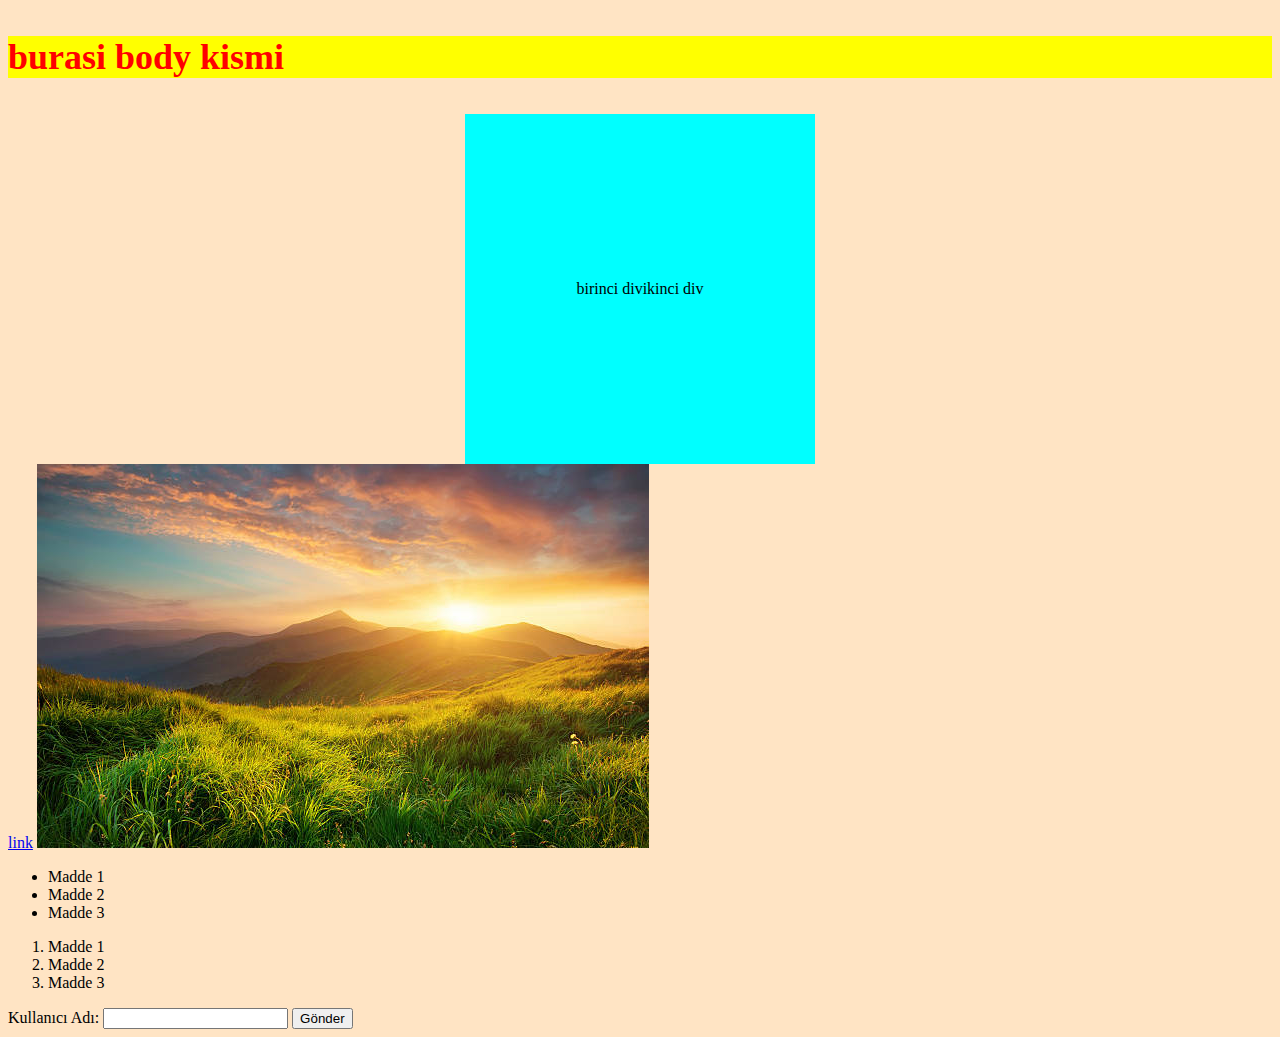
<file: index.html>
<!DOCTYPE html>
<html>


<head>
    <title>burasi title</title>
    <link href="style.css" rel="stylesheet">
</head>



<body>
    <p class="tepedeki-yazi">burasi body kismi</p>
    <div class="parent-div">
        <div class="first-div">
            birinci div
            <div class="second-div">
                ikinci div
            </div>
        </div>
    </div>
    <a href="https://youtube.com">link</a>
    <img src="image.jpg" alt="Resim açıklaması">

    <ul>
        <li>Madde 1</li>
        <li>Madde 2</li>
        <li>Madde 3</li>
    </ul>
      
      <ol>
        <li>Madde 1</li>
        <li>Madde 2</li>
        <li>Madde 3</li>
      </ol>

      <form method="post">
        <label for="username">Kullanıcı Adı:</label>
        <input type="text" id="username" name="username">
        <input type="submit" value="Gönder">
      </form>

      
</body>

</html>
</file>
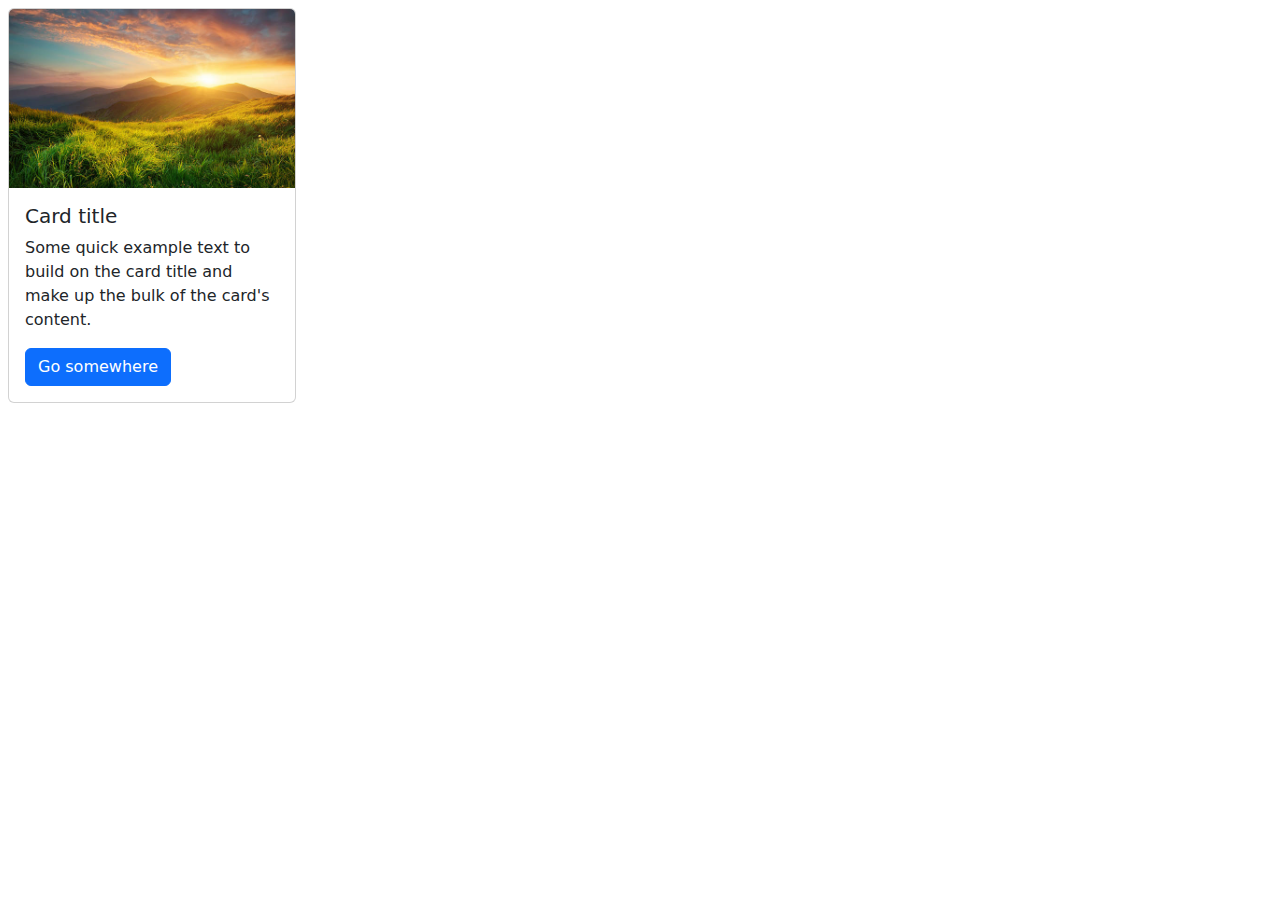
<file: bootstrap.html>
<!DOCTYPE html>
<html lang="en">
<head>
    <meta charset="UTF-8">
    <meta name="viewport" content="width=device-width, initial-scale=1.0">
    <link href="https://cdn.jsdelivr.net/npm/bootstrap@5.3.3/dist/css/bootstrap.min.css" rel="stylesheet">
    <title>Document</title>
</head>
<body class="p-2">
    <div class="card" style="width: 18rem;">
        <img src="image.jpg" class="card-img-top" alt="manzara">
        <div class="card-body">
          <h5 class="card-title">Card title</h5>
          <p class="card-text">Some quick example text to build on the card title and make up the bulk of the card's content.</p>
          <a href="#" class="btn btn-primary">Go somewhere</a>
        </div>
    </div>
</body>
</html>
</file>
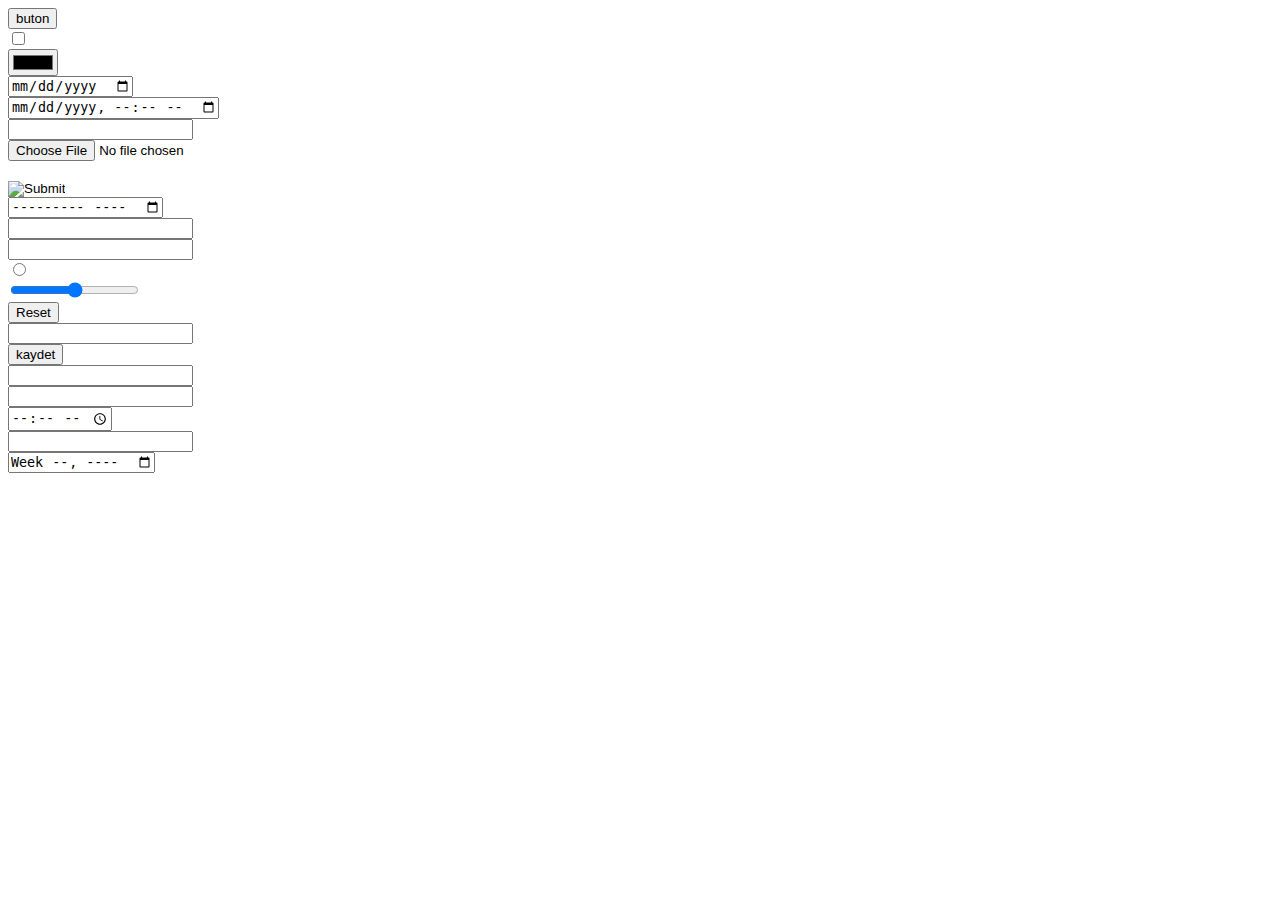
<file: input.html>
<!DOCTYPE html>
<html lang="en">
<head>
    <meta charset="UTF-8">
    <meta name="viewport" content="width=device-width, initial-scale=1.0">
    <title>Document</title>
    
</head>
<body>
    <input type="button" value="buton"><br>
    <input type="checkbox"><br>
    <input type="color"><br>
    <input type="date"><br>
    <input type="datetime-local"><br>
    <input type="email"><br>
    <input type="file"><br>
    <input type="hidden"><br>
    <input type="image"><br>
    <input type="month"><br>
    <input type="number"><br>
    <input type="password"><br>
    <input type="radio"><br>
    <input type="range"><br>
    <input type="reset"><br>
    <input type="search"><br>
    <input type="submit" value="kaydet"><br>
    <input type="tel"><br>
    <input type="text"><br>
    <input type="time"><br>
    <input type="url"><br>
    <input type="week"><br>
 
</body>
</html>
</file>
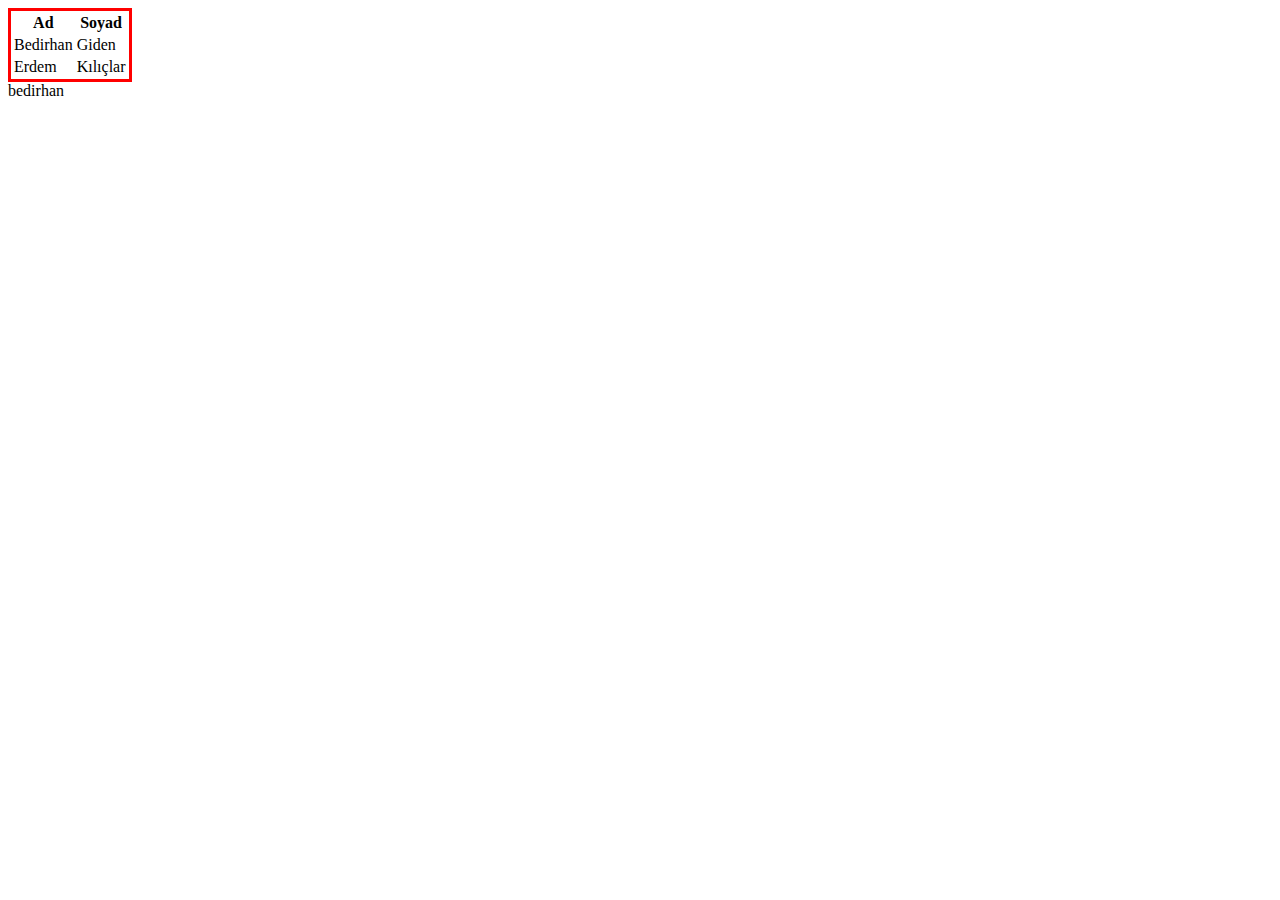
<file: table.html>
<!DOCTYPE html>
<html lang="en">
<head>
    <meta charset="UTF-8">
    <meta name="viewport" content="width=device-width, initial-scale=1.0">
    <title>Document</title>
</head>
<body>
    <table  bordercolor="red">
        <thead>
          <th>Ad</th>
          <th>Soyad</th>
        </thead>
        <tbody>
            <tr >
                <td>Bedirhan</td>
                <td>Giden</td>
            </tr>
            <tr>
                <td>Erdem</td>
                <td>Kılıçlar</td>
            </tr>
        </tbody>
    </table>

    <bedirhan>
        bedirhan
    </bedirhan>

</body>
</html>
</file>
<file: style.css>
.tepedeki-yazi {
   background-color: yellow; 
   color: red; 
   font-size: 36px; 
   font-weight: bold;
}
.first-div {
    background-color: aqua;
    height: 350px;
    width: 350px;
    display: flex;
    align-items: center;
    justify-content: center;
}

.parent-div{
    width: 100%;
    display: flex;
    justify-content: center;
}

body {
    background-color: bisque;
}
</file>
